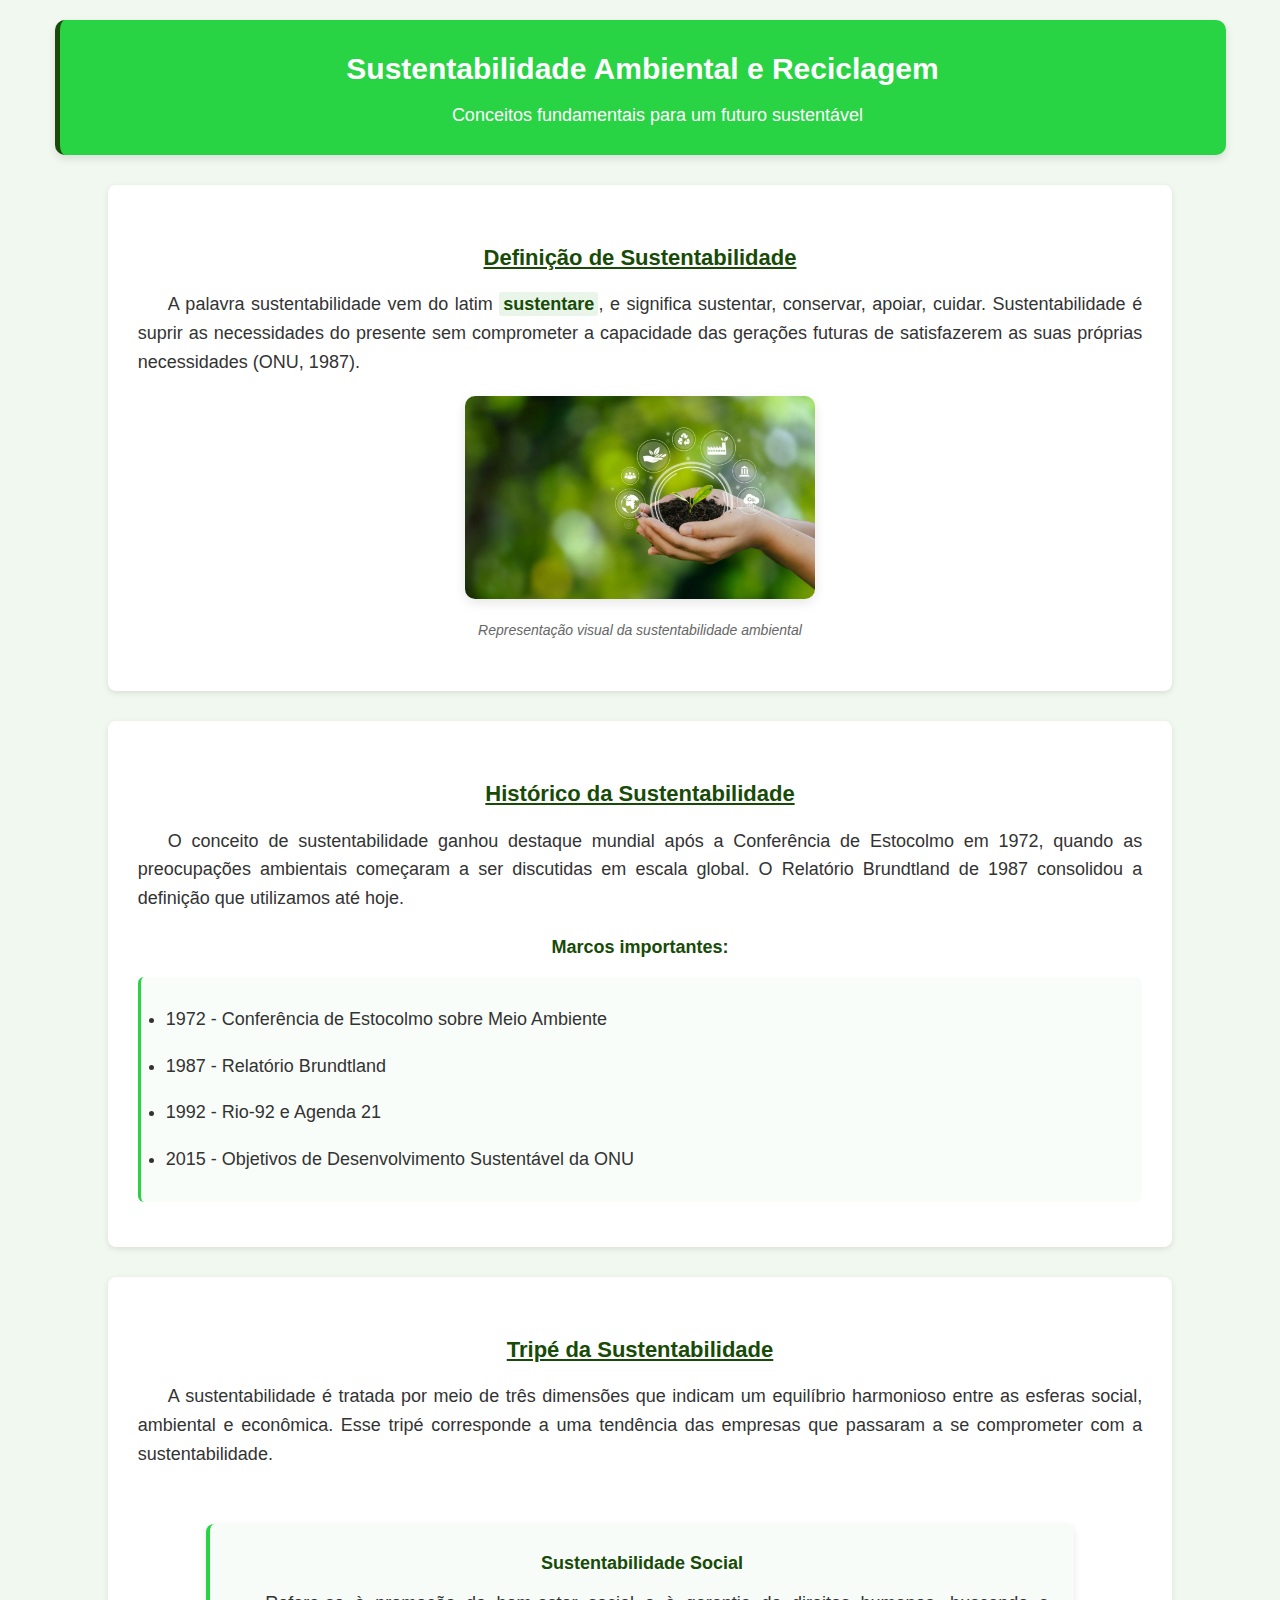
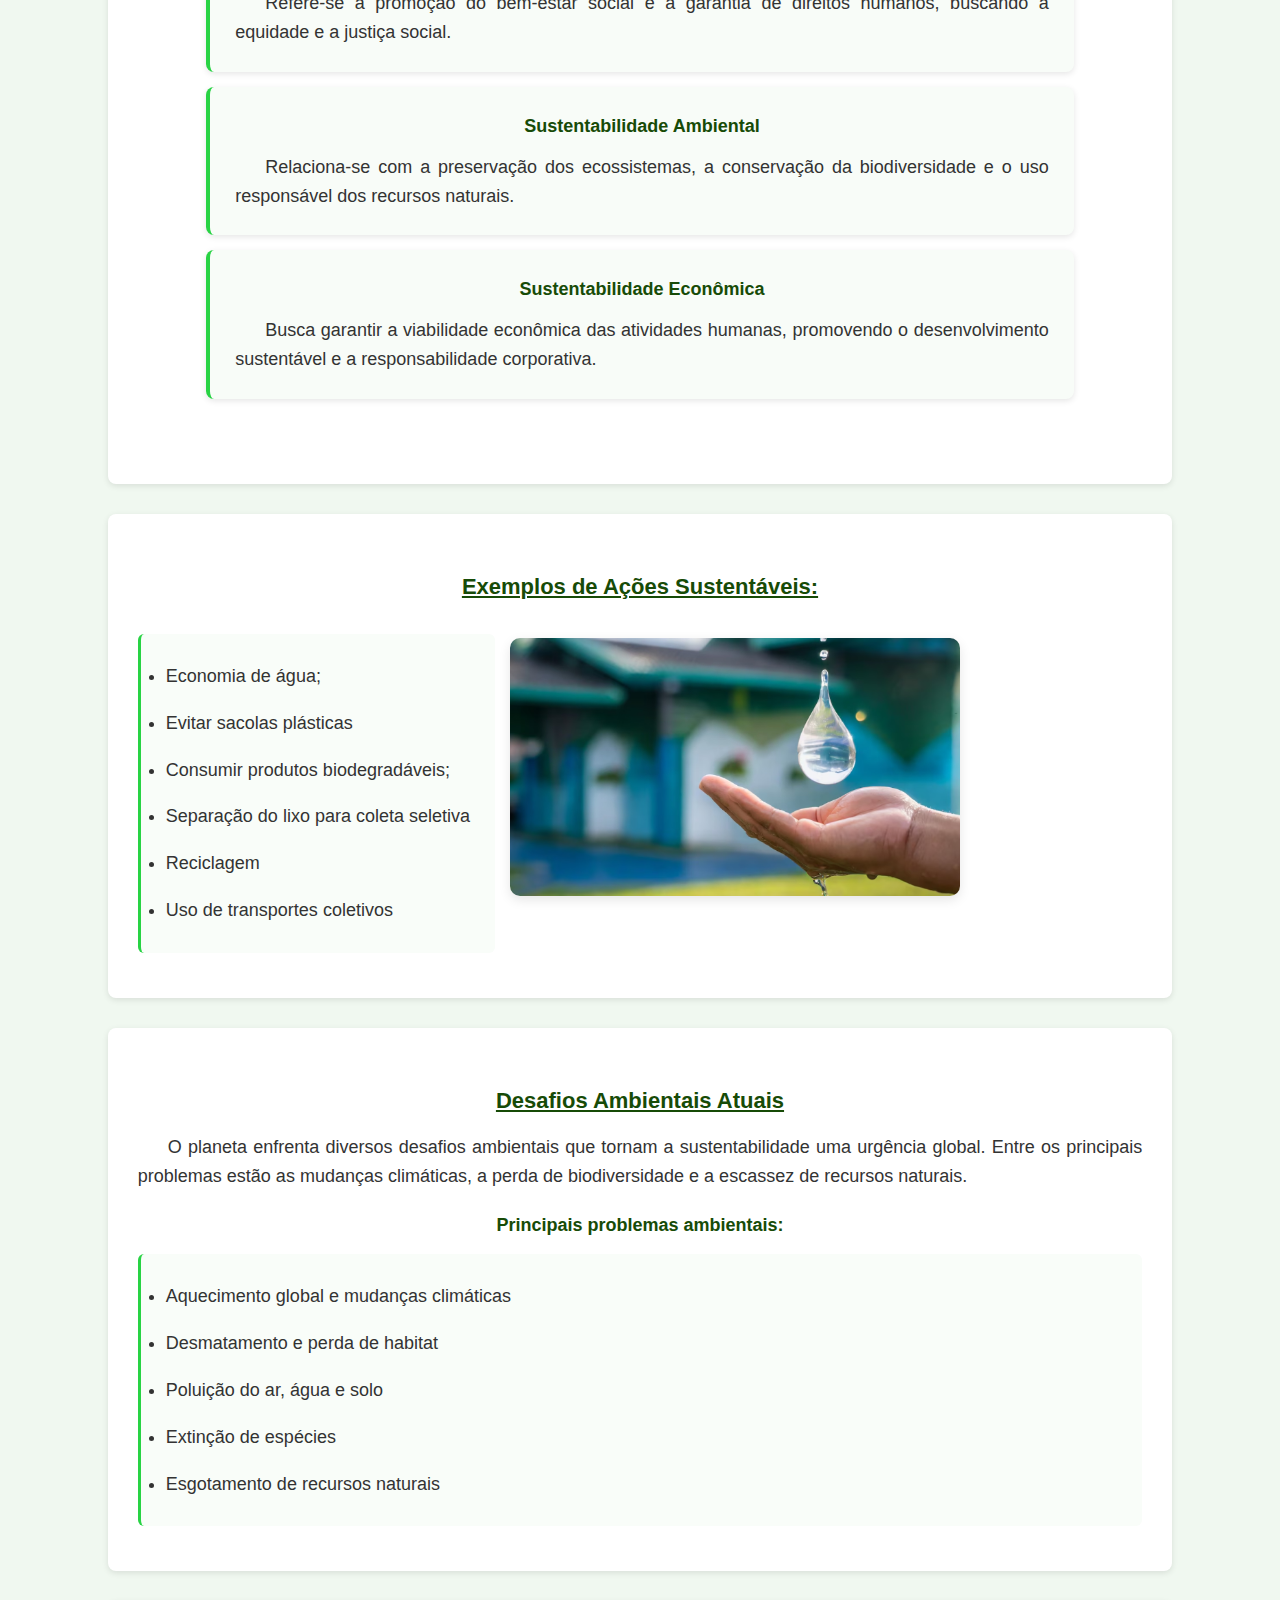
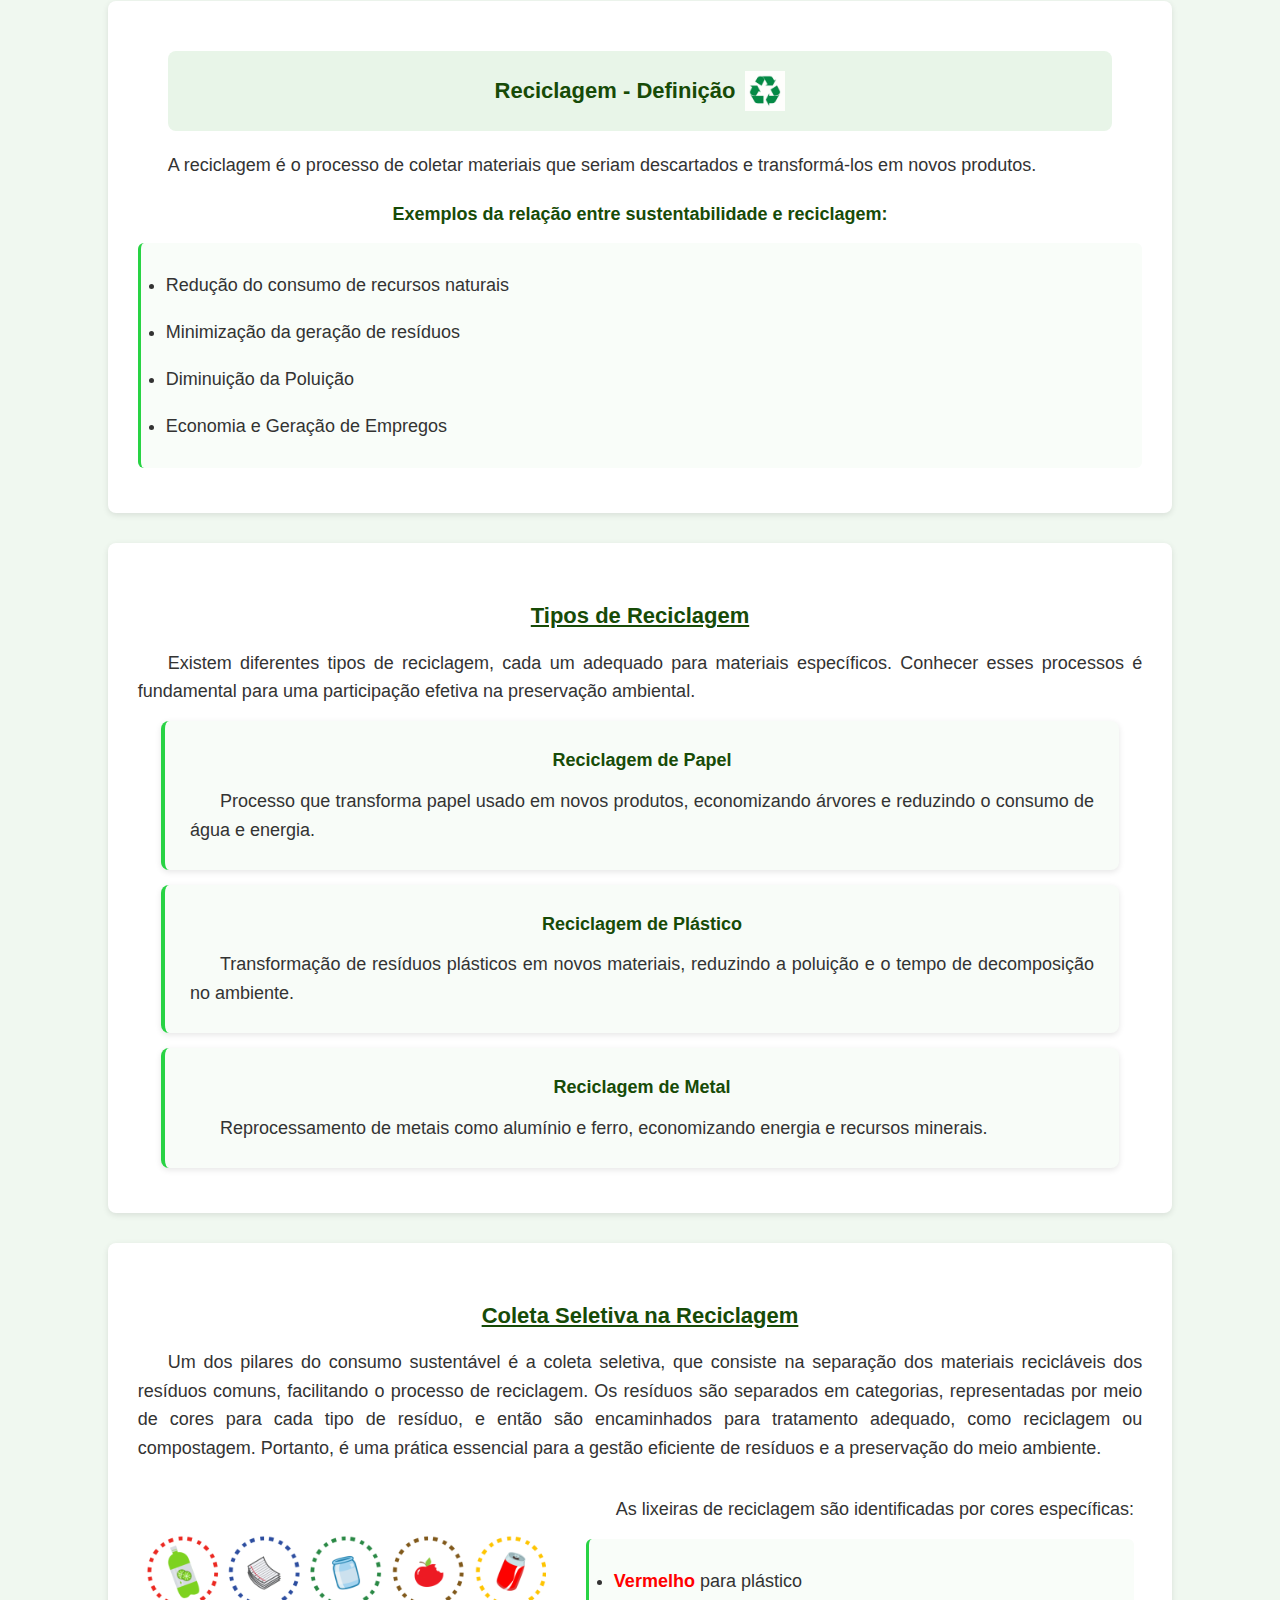
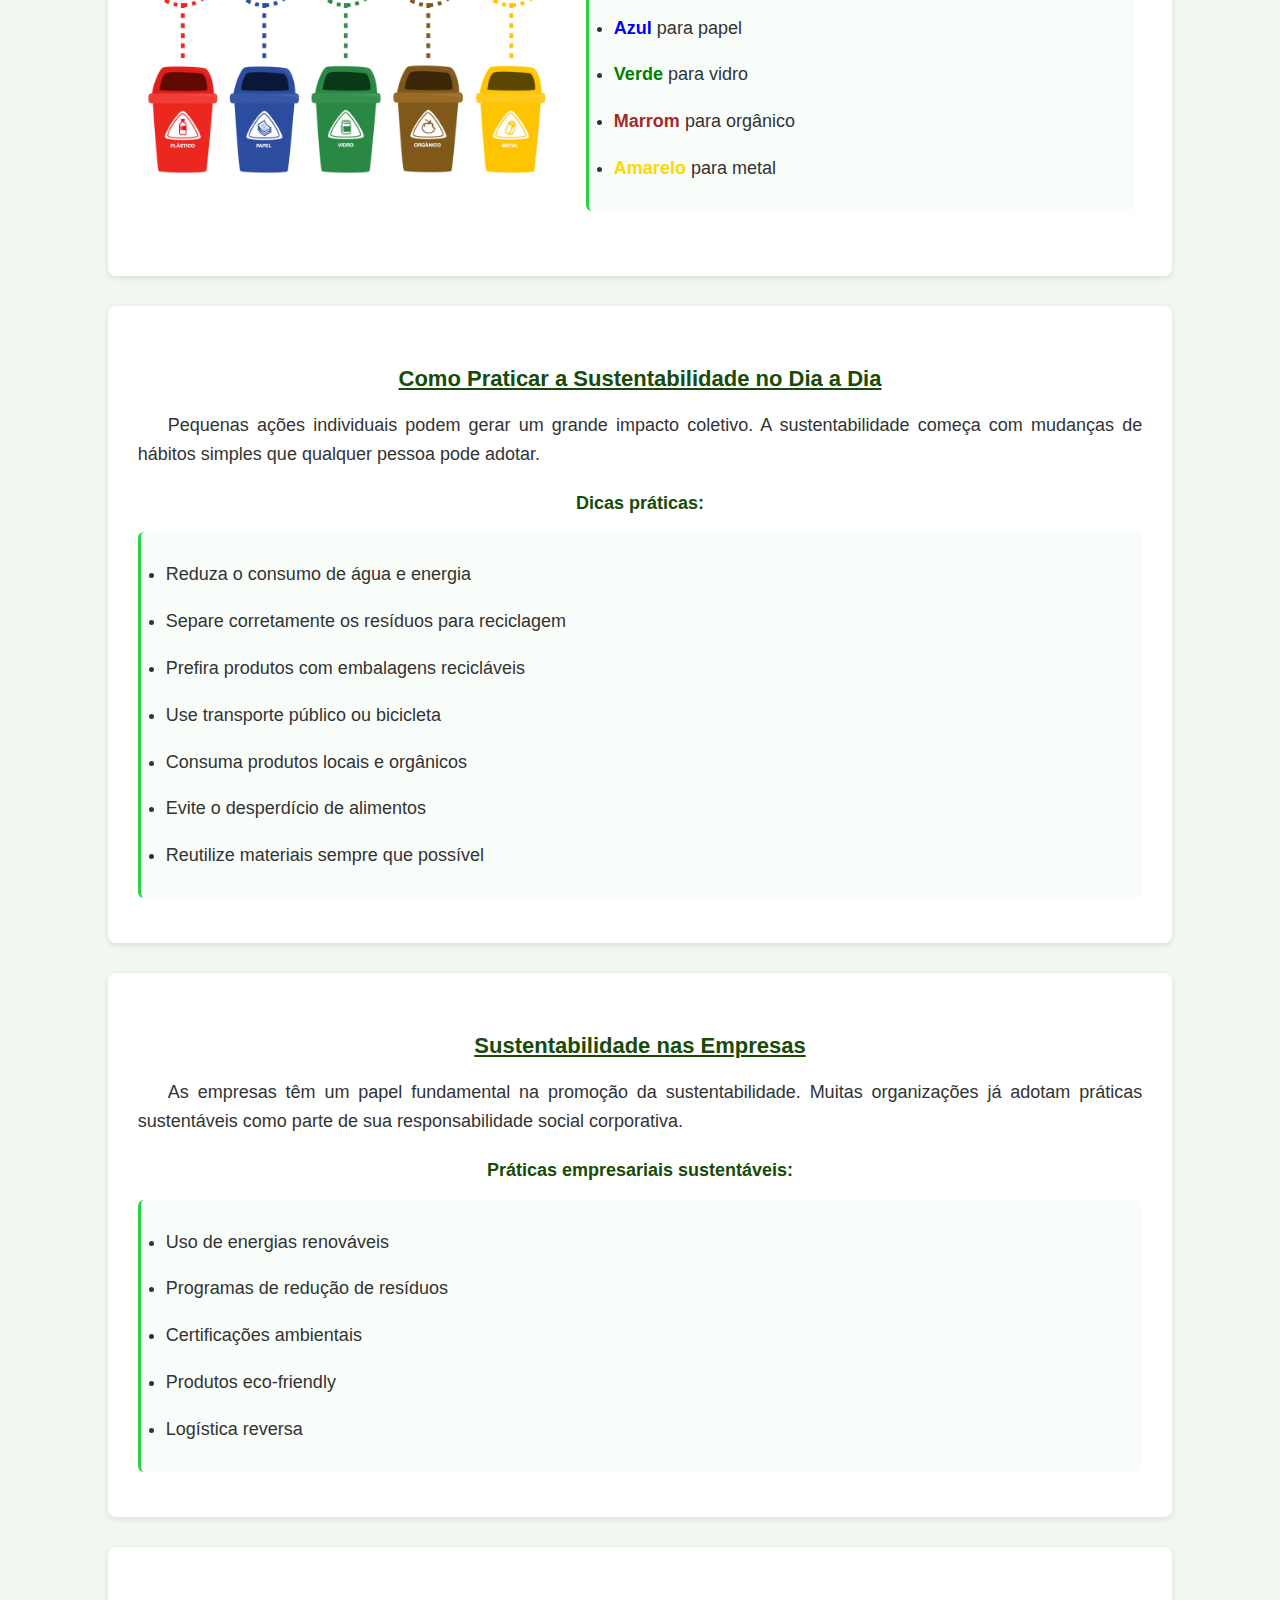
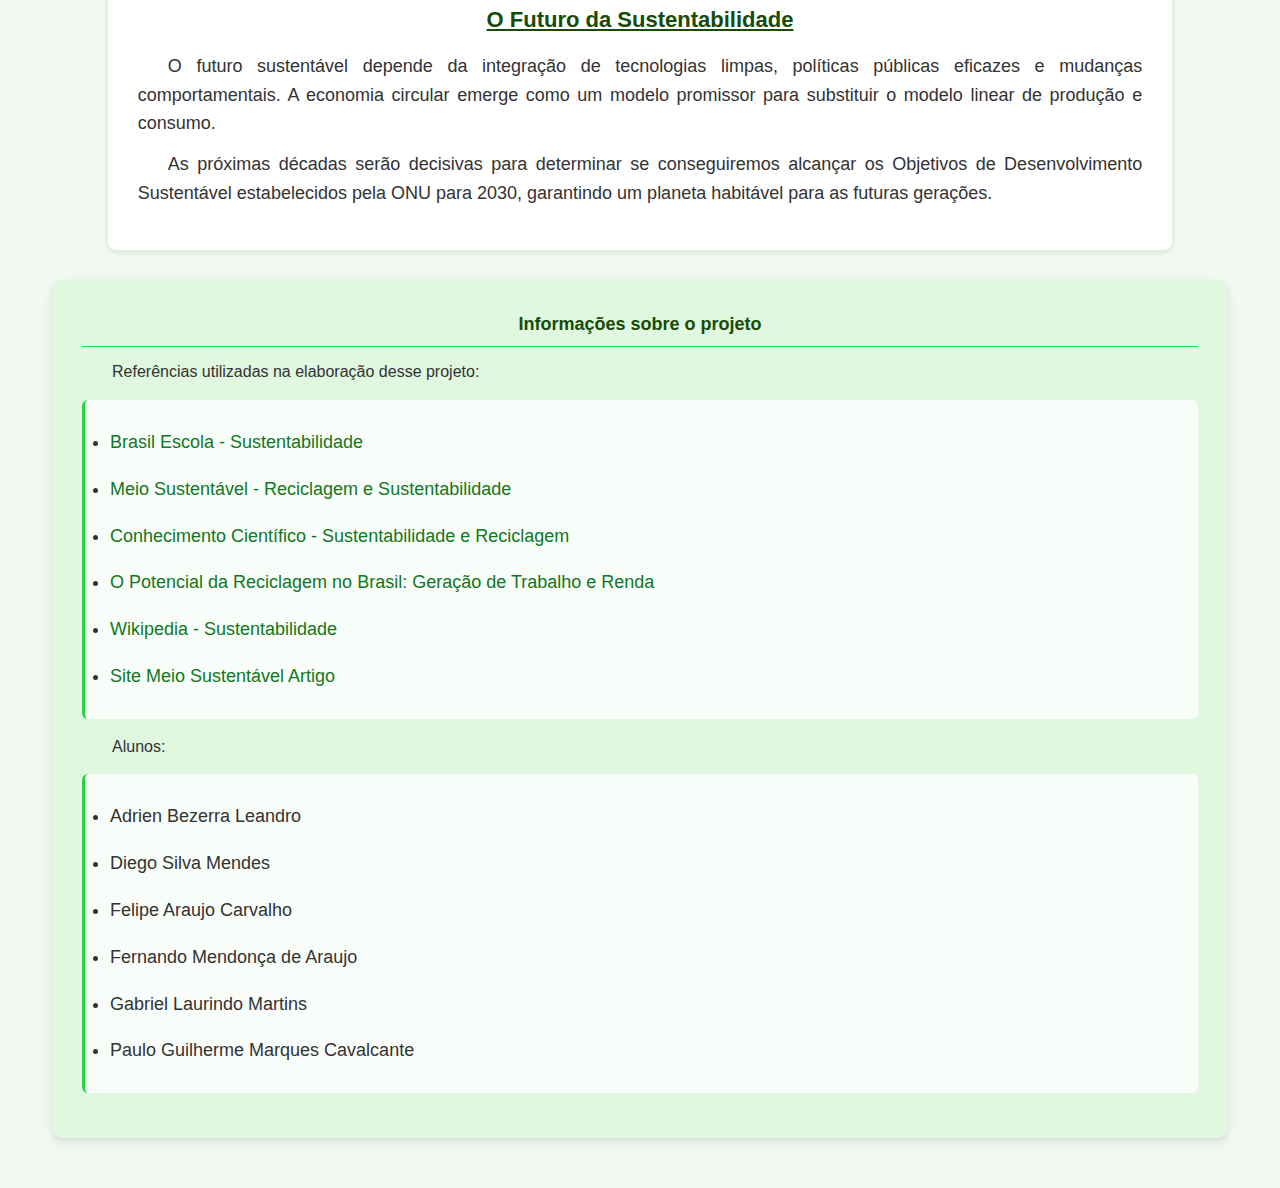
<file: index.html>
<!DOCTYPE html>
<html lang="pt-BR">
<head>
    <meta charset="UTF-8">
    <meta name="viewport" content="width=device-width, initial-scale=1.0">
    <title>Sustentabilidade e Meio Ambiente</title>
    <link rel="stylesheet" href="style.css">
</head>
<body>
<section id="titulo">
    <header>
        <h1>Sustentabilidade Ambiental e Reciclagem</h1>
        <p>Conceitos fundamentais para um futuro sustentável</p>
    </header>
</section>

<main id="conteudo">
    <section>
        <h2>Definição de Sustentabilidade</h2>
        <p>A palavra sustentabilidade vem do latim <em>sustentare</em>, e significa sustentar, conservar, apoiar, cuidar.
            Sustentabilidade é suprir as necessidades do presente sem comprometer a capacidade das gerações futuras de
            satisfazerem as suas próprias necessidades (ONU, 1987).</p>

        <figure>
            <img id="imagem1" src="img/imagem1.webp" alt="Ilustração representando os pilares da sustentabilidade com elementos naturais">
            <figcaption>Representação visual da sustentabilidade ambiental</figcaption>
        </figure>
    </section>

    <section>
        <h2>Histórico da Sustentabilidade</h2>
        <p>O conceito de sustentabilidade ganhou destaque mundial após a Conferência de Estocolmo em 1972, quando as preocupações ambientais começaram a ser discutidas em escala global. O Relatório Brundtland de 1987 consolidou a definição que utilizamos até hoje.</p>

        <h3>Marcos importantes:</h3>
        <ul>
            <li>1972 - Conferência de Estocolmo sobre Meio Ambiente</li>
            <li>1987 - Relatório Brundtland</li>
            <li>1992 - Rio-92 e Agenda 21</li>
            <li>2015 - Objetivos de Desenvolvimento Sustentável da ONU</li>
        </ul>
    </section>

    <section>
        <h2>Tripé da Sustentabilidade</h2>
        <p>A sustentabilidade é tratada por meio de três dimensões que indicam um equilíbrio harmonioso entre as esferas social, ambiental e econômica. Esse tripé corresponde a uma tendência das empresas que passaram a se comprometer com a sustentabilidade.</p>

        <div id="tripeConteudo">
            <div class="card-sustentabilidade">
                <h3>Sustentabilidade Social</h3>
                <p>Refere-se à promoção do bem-estar social e à garantia de direitos humanos, buscando a equidade e a justiça social.</p>
            </div>
            <div class="card-sustentabilidade">
                <h3>Sustentabilidade Ambiental</h3>
                <p>Relaciona-se com a preservação dos ecossistemas, a conservação da biodiversidade e o uso responsável dos recursos naturais.</p>
            </div>
            <div class="card-sustentabilidade">
                <h3>Sustentabilidade Econômica</h3>
                <p>Busca garantir a viabilidade econômica das atividades humanas, promovendo o desenvolvimento sustentável e a responsabilidade corporativa.</p>
            </div>
        </div>
    </section>

    <section> <!-- texte: adição imagem -->
        <div id="div2">
            <h2>Exemplos de Ações Sustentáveis:</h2>
            <ul style="display: inline-block; margin-right: 10px;">
                <li>Economia de água;</li>
                <li>Evitar sacolas plásticas</li>
                <li>Consumir produtos biodegradáveis;</li>
                <li>Separação do lixo para coleta seletiva </li>
                <li>Reciclagem</li>
                <li>Uso de transportes coletivos</li>
            </ul>
            <img id="imagem4" src="img/imagem4.jpg" alt="imagem de uma gota de água">
        </div>
    </section>

    <section>
        <h2>Desafios Ambientais Atuais</h2>
        <p>O planeta enfrenta diversos desafios ambientais que tornam a sustentabilidade uma urgência global. Entre os principais problemas estão as mudanças climáticas, a perda de biodiversidade e a escassez de recursos naturais.</p>

        <h3>Principais problemas ambientais:</h3>
        <ul>
            <li>Aquecimento global e mudanças climáticas</li>
            <li>Desmatamento e perda de habitat</li>
            <li>Poluição do ar, água e solo</li>
            <li>Extinção de espécies</li>
            <li>Esgotamento de recursos naturais</li>
        </ul>
    </section>

    <section>
        <div id="div1">
            <h2>Reciclagem - Definição</h2>
            <img id="imagem2" src="img/imagem2.jpg" alt="Símbolo da reciclagem">
        </div>

        <p>A reciclagem é o processo de coletar materiais que seriam descartados e transformá-los em novos produtos.</p>

        <h3>Exemplos da relação entre sustentabilidade e reciclagem:</h3>
        <ul>
            <li>Redução do consumo de recursos naturais</li>
            <li>Minimização da geração de resíduos</li>
            <li>Diminuição da Poluição</li>
            <li>Economia e Geração de Empregos</li>
        </ul>
    </section>

    <section>
        <h2>Tipos de Reciclagem</h2>
        <p>Existem diferentes tipos de reciclagem, cada um adequado para materiais específicos. Conhecer esses processos é fundamental para uma participação efetiva na preservação ambiental.</p>

        <div id="tiposReciclagem">
            <div class="card-sustentabilidade">
                <h3>Reciclagem de Papel</h3>
                <p>Processo que transforma papel usado em novos produtos, economizando árvores e reduzindo o consumo de água e energia.</p>
            </div>
            <div class="card-sustentabilidade">
                <h3>Reciclagem de Plástico</h3>
                <p>Transformação de resíduos plásticos em novos materiais, reduzindo a poluição e o tempo de decomposição no ambiente.</p>
            </div>
            <div class="card-sustentabilidade">
                <h3>Reciclagem de Metal</h3>
                <p>Reprocessamento de metais como alumínio e ferro, economizando energia e recursos minerais.</p>
            </div>
        </div>
    </section>

    <section>
        <h2>Coleta Seletiva na Reciclagem</h2>
        <p>Um dos pilares do consumo sustentável é a coleta seletiva, que consiste na separação dos materiais recicláveis dos resíduos comuns, facilitando o processo de reciclagem. Os resíduos são separados em categorias, representadas por meio de cores para cada tipo de resíduo, e então são encaminhados para tratamento adequado, como reciclagem ou compostagem. Portanto, é uma prática essencial para a gestão eficiente de resíduos e a preservação do meio ambiente.</p>

        <div style="display: flex; align-items: center; justify-content: center; margin: 20px 0;">
            <img id="imagem3" src="img/imagem3.png" alt="Lixeiras coloridas para coleta seletiva" style="margin-right: 40px; max-width: 400px;">
            <div>
                <p>As lixeiras de reciclagem são identificadas por cores específicas:</p>
                <ul>
                    <li><span style="color: red; font-weight: bold;">Vermelho</span> para plástico</li>
                    <li><span style="color: blue; font-weight: bold;">Azul</span> para papel</li>
                    <li><span style="color: green; font-weight: bold;">Verde</span> para vidro</li>
                    <li><span style="color: brown; font-weight: bold;">Marrom</span> para orgânico</li>
                    <li><span style="color: #FFD700; font-weight: bold;">Amarelo</span> para metal</li>
                </ul>
            </div>
        </div>
    </section>

    <section>
        <h2>Como Praticar a Sustentabilidade no Dia a Dia</h2>
        <p>Pequenas ações individuais podem gerar um grande impacto coletivo. A sustentabilidade começa com mudanças de hábitos simples que qualquer pessoa pode adotar.</p>

        <h3>Dicas práticas:</h3>
        <ul>
            <li>Reduza o consumo de água e energia</li>
            <li>Separe corretamente os resíduos para reciclagem</li>
            <li>Prefira produtos com embalagens recicláveis</li>
            <li>Use transporte público ou bicicleta</li>
            <li>Consuma produtos locais e orgânicos</li>
            <li>Evite o desperdício de alimentos</li>
            <li>Reutilize materiais sempre que possível</li>
        </ul>
    </section>

    <section>
        <h2>Sustentabilidade nas Empresas</h2>
        <p>As empresas têm um papel fundamental na promoção da sustentabilidade. Muitas organizações já adotam práticas sustentáveis como parte de sua responsabilidade social corporativa.</p>

        <h3>Práticas empresariais sustentáveis:</h3>
        <ul>
            <li>Uso de energias renováveis</li>
            <li>Programas de redução de resíduos</li>
            <li>Certificações ambientais</li>
            <li>Produtos eco-friendly</li>
            <li>Logística reversa</li>
        </ul>
    </section>

    <section>
        <h2>O Futuro da Sustentabilidade</h2>
        <p>O futuro sustentável depende da integração de tecnologias limpas, políticas públicas eficazes e mudanças comportamentais. A economia circular emerge como um modelo promissor para substituir o modelo linear de produção e consumo.</p>

        <p>As próximas décadas serão decisivas para determinar se conseguiremos alcançar os Objetivos de Desenvolvimento Sustentável estabelecidos pela ONU para 2030, garantindo um planeta habitável para as futuras gerações.</p>
    </section>
</main>

<section id="informacoes">
    <aside>
        <h3>Informações sobre o projeto</h3>
        <p>Referências utilizadas na elaboração desse projeto:</p>
        <ul id="referencias">
            <li><a href="https://brasilescola.uol.com.br/educacao/sustentabilidade.htm">Brasil Escola - Sustentabilidade</a></li>
            <li><a href="https://meiosustentavel.com.br/reciclagem-e-sustentabilidade/">Meio Sustentável - Reciclagem e Sustentabilidade</a></li>
            <li><a href="https://www.conhecimentocientifico.com.br/sustentabilidade-e-reciclagem/">Conhecimento Científico - Sustentabilidade e Reciclagem</a></li>
            <li><a href="https://agenciagov.ebc.com.br/noticias/202407/o-potencial-da-reciclagem-no-brasil-de-geracao-de-trabalho-e-renda#:~:text=No%20Brasil,%20apenas%204%25%20dos,cadeia%20da%20reciclagem%20no%20pa%C3%ADs.">O Potencial da Reciclagem no Brasil: Geração de Trabalho e Renda</a></li>
            <li><a href="https://pt.wikipedia.org/wiki/Sustentabilidade">Wikipedia - Sustentabilidade</a></li>
            <li><a href="https://meiosustentavel.com.br/sustentabilidade/">Site Meio Sustentável Artigo</a></li>
        </ul>

        <p>Alunos:</p>
        <ul id="alunos">
            <li>Adrien Bezerra Leandro</li>
            <li>Diego Silva Mendes</li>
            <li>Felipe Araujo Carvalho</li>
            <li>Fernando Mendonça de Araujo</li>
            <li>Gabriel Laurindo Martins</li>
            <li>Paulo Guilherme Marques Cavalcante</li>
        </ul>
    </aside>
</section>
</body>
</html>
</file>
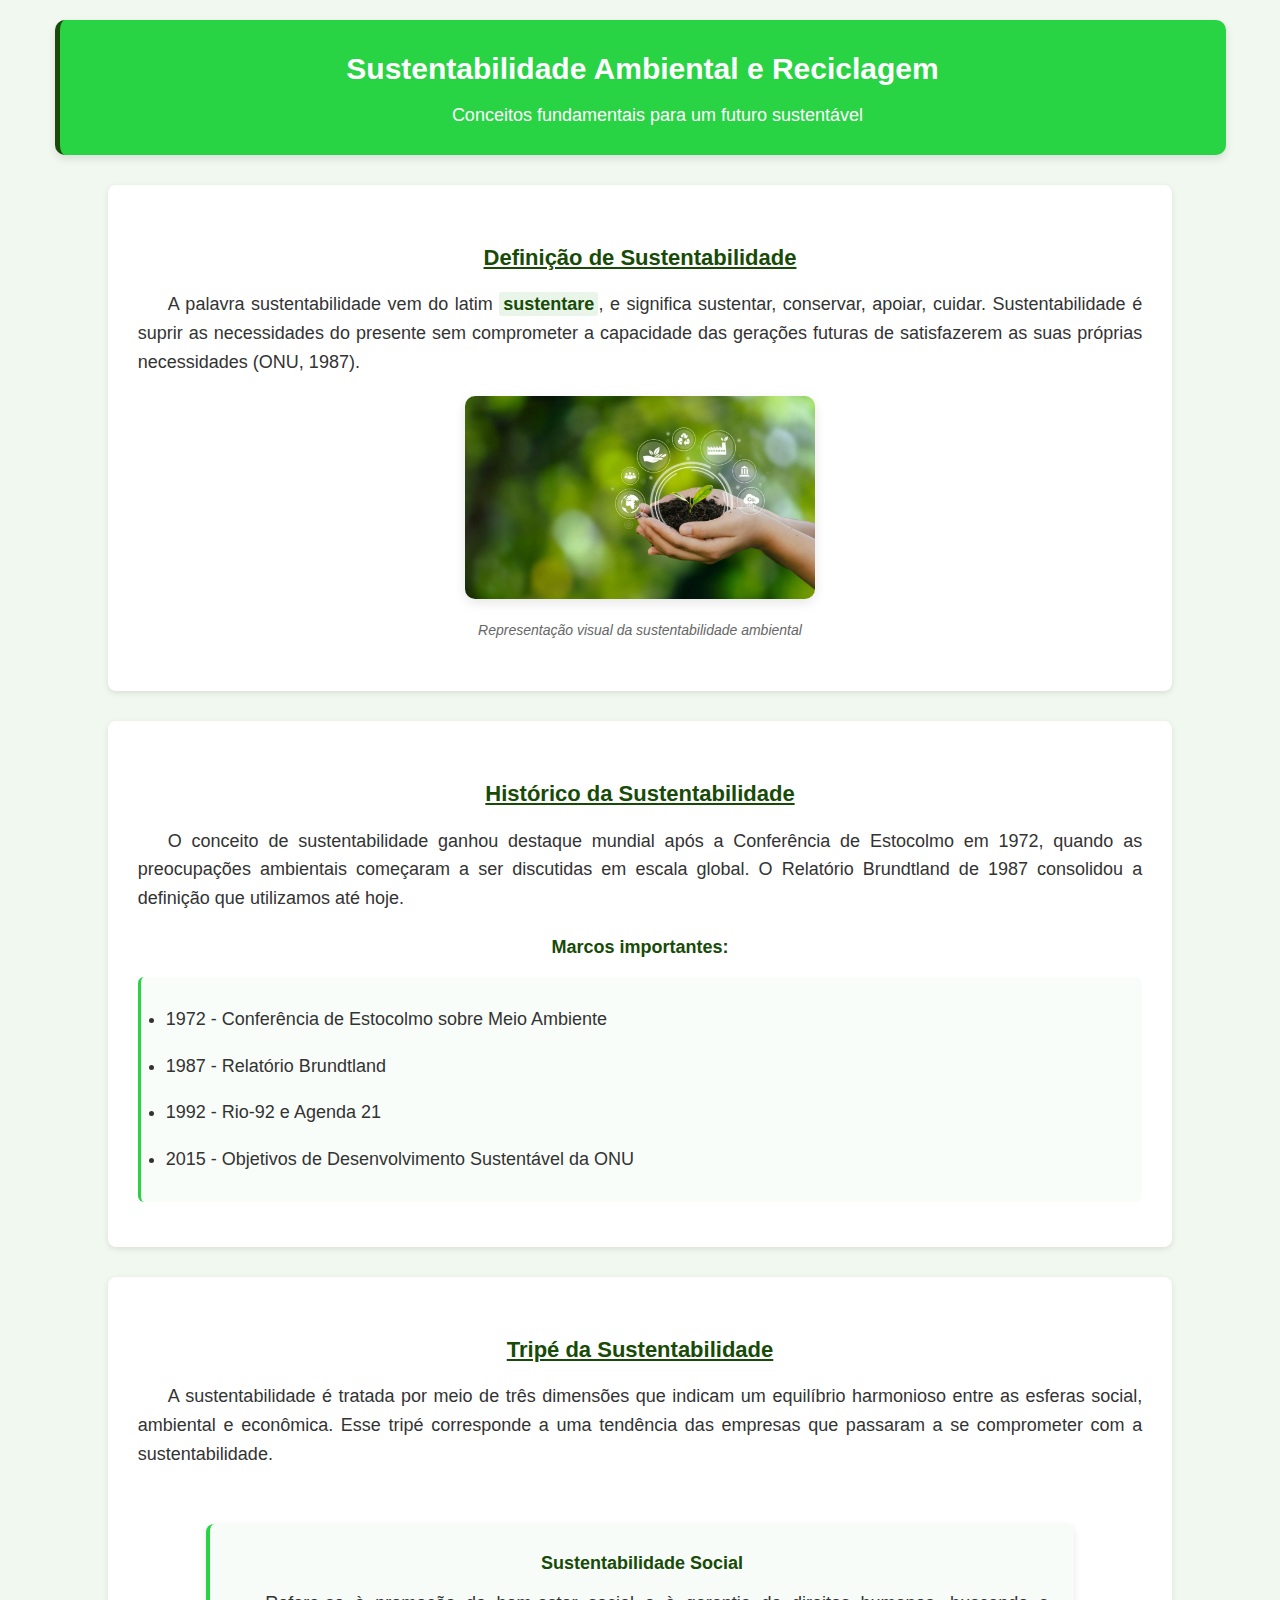
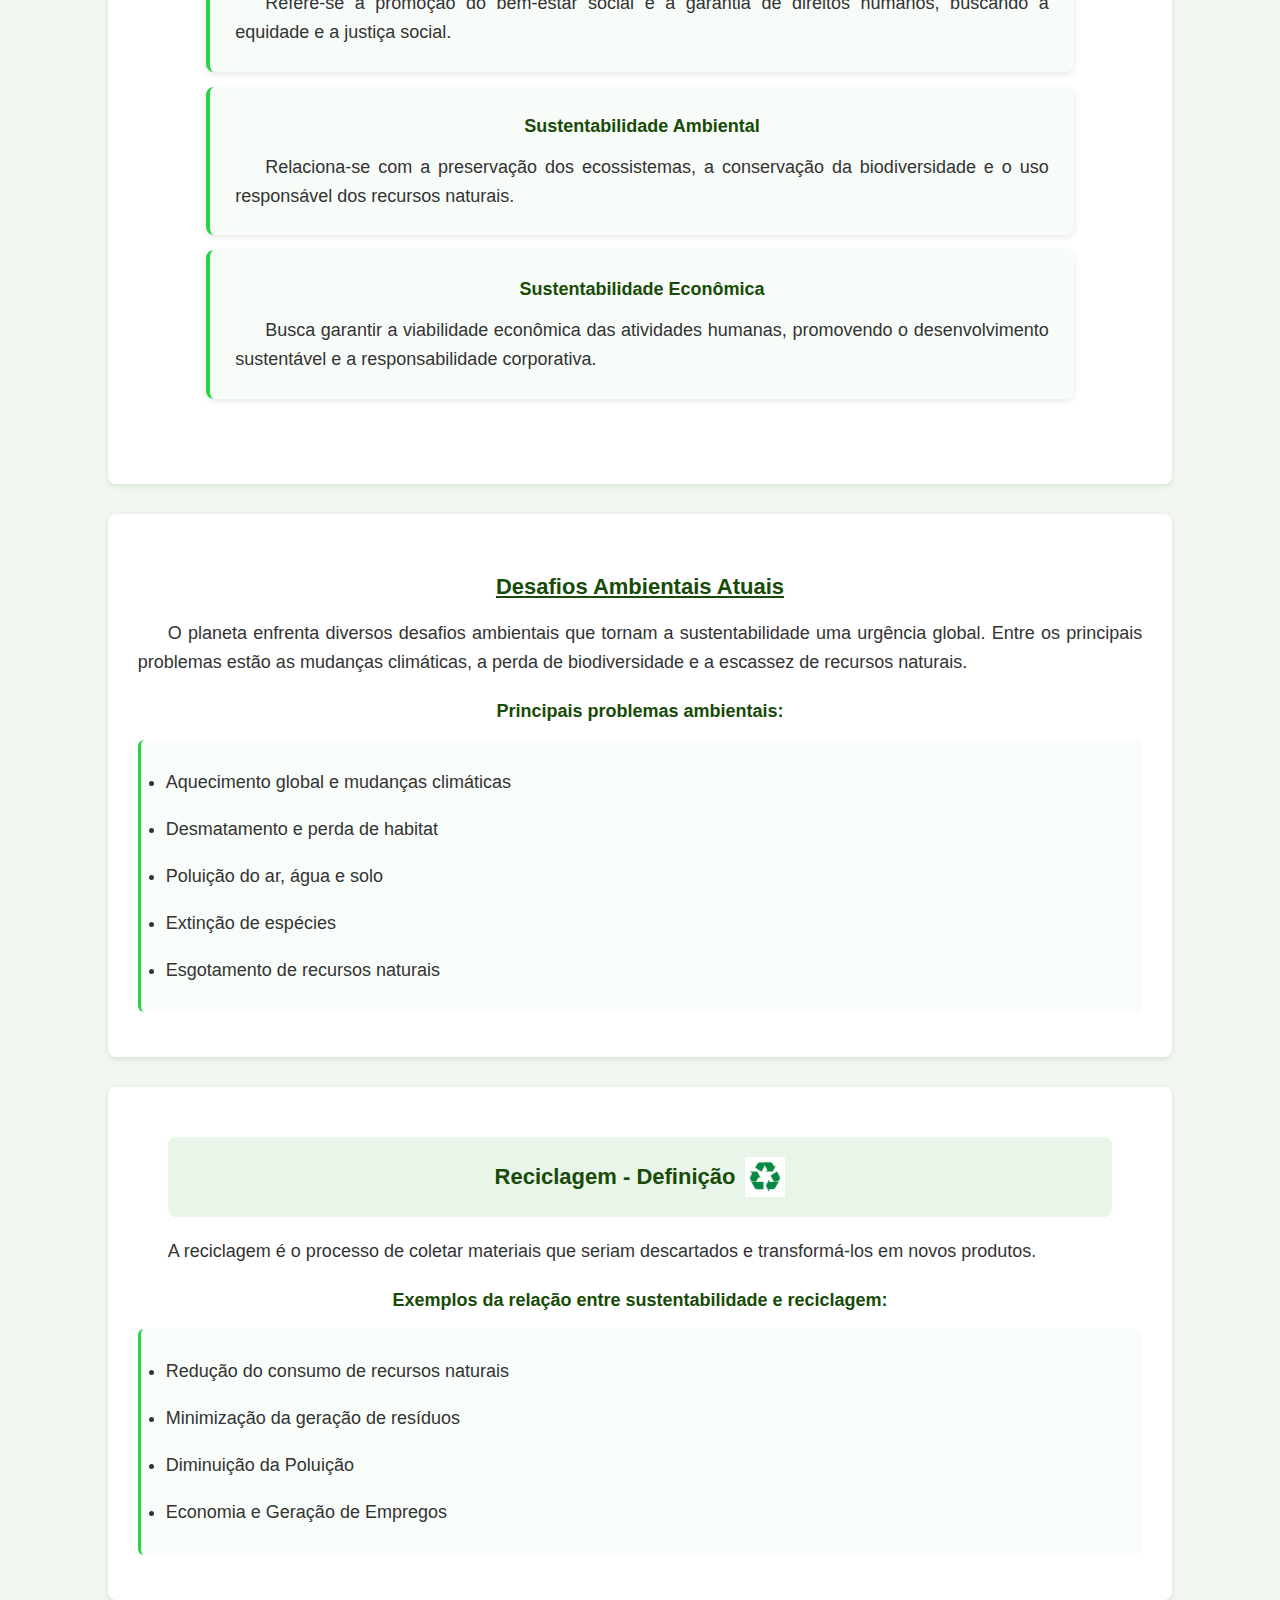
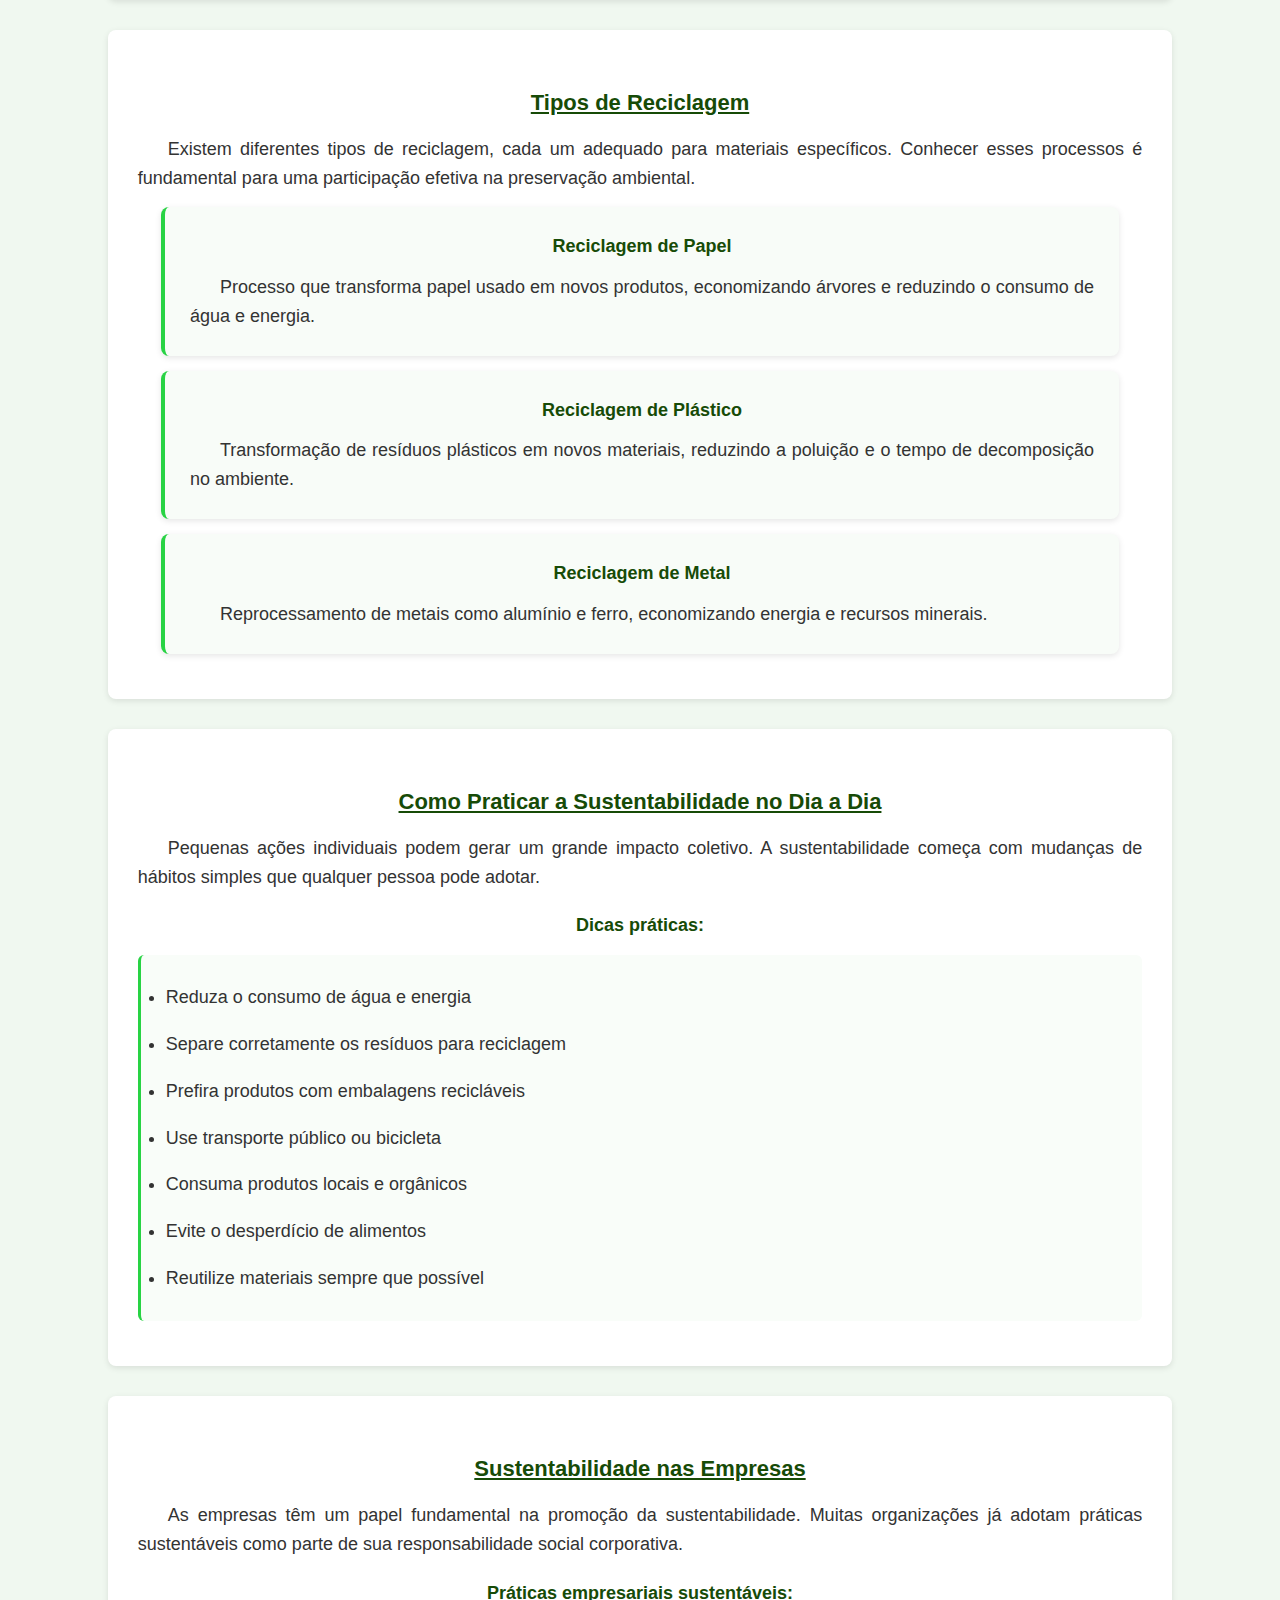
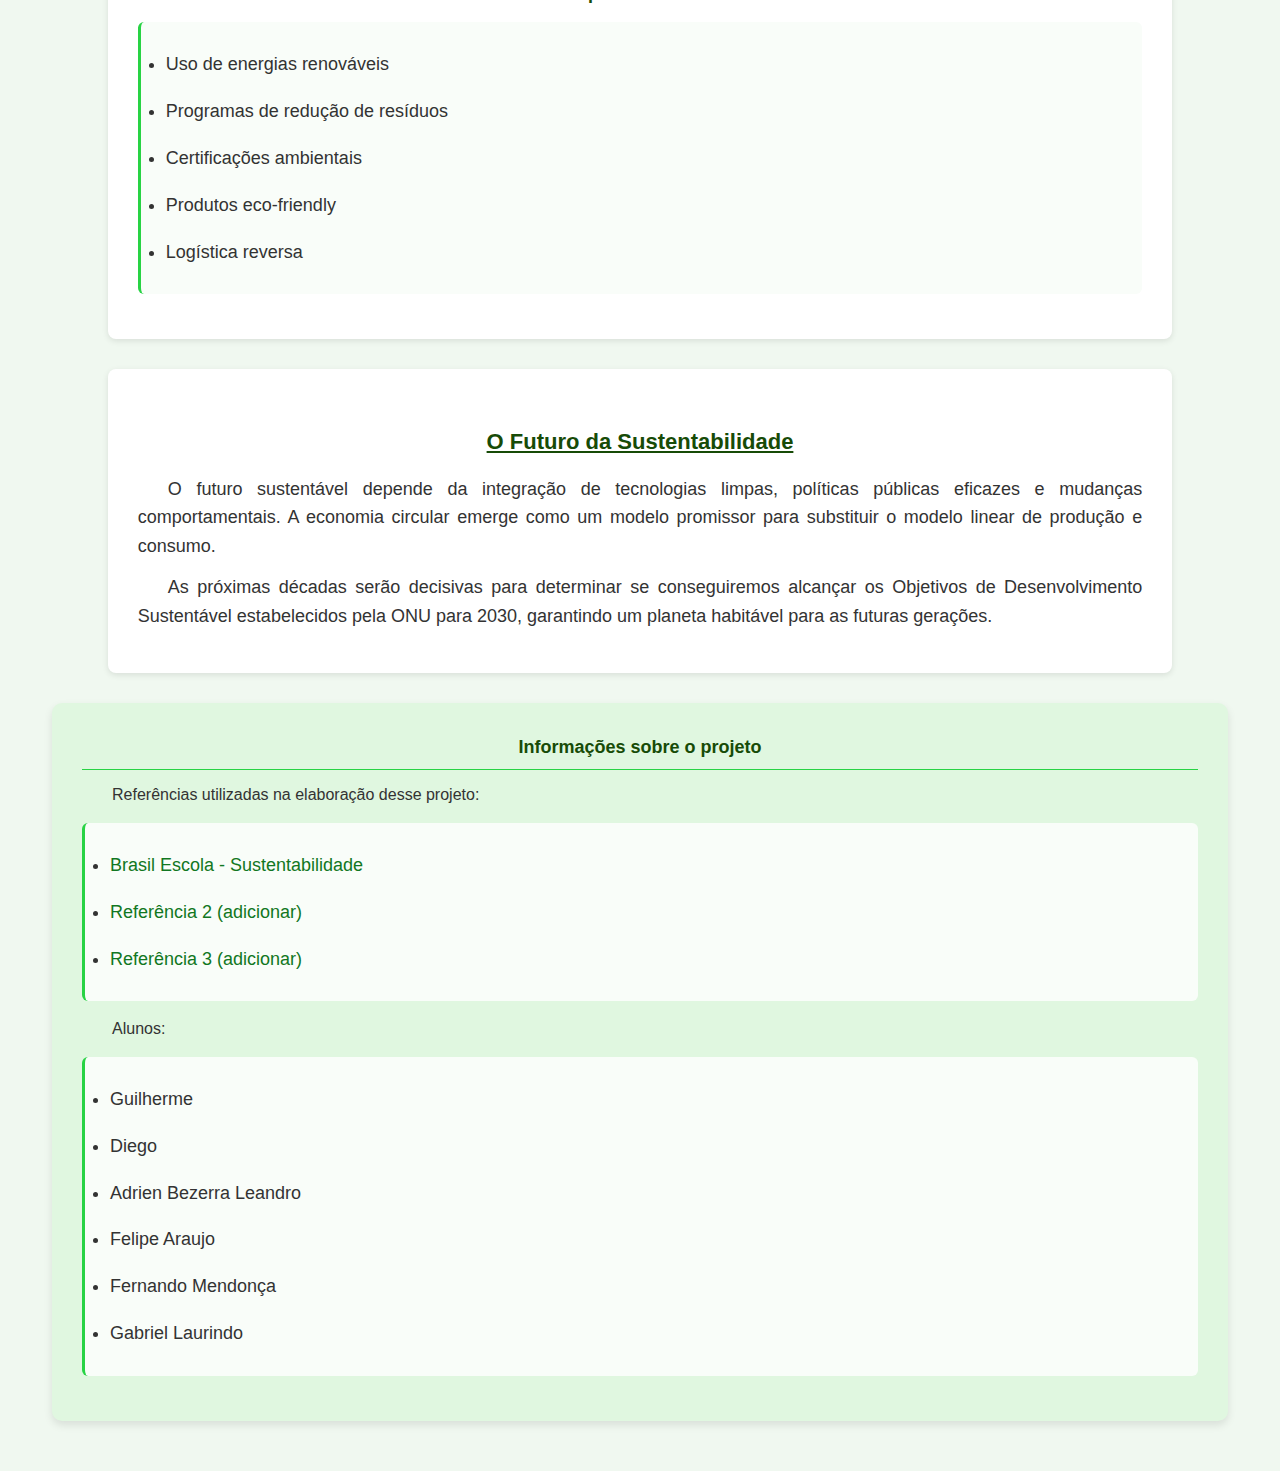
<file: ambiente.html>
<!DOCTYPE html>
<html lang="pt-BR">
<head>
    <meta charset="UTF-8">
    <meta name="viewport" content="width=device-width, initial-scale=1.0">
    <title>Sustentabilidade e meio ambiente</title>
    <link rel="stylesheet" href="styles.css">
</head>
<body>
<section id="titulo">
    <header>
        <h1>Sustentabilidade Ambiental e Reciclagem</h1>
        <p>Conceitos fundamentais para um futuro sustentável</p>
    </header>
</section>

<main id="conteudo">
    <section>
        <h2>Definição de Sustentabilidade</h2>
        <p>A palavra sustentabilidade vem do latim <em>sustentare</em>, e significa sustentar, conservar, apoiar, cuidar.
            Sustentabilidade é suprir as necessidades do presente sem comprometer a capacidade das gerações futuras de
            satisfazerem as suas próprias necessidades (ONU, 1987).</p>

        <figure>
            <img id="imagem1" src="imagem1.webp" alt="Ilustração representando os pilares da sustentabilidade com elementos naturais">
            <figcaption>Representação visual da sustentabilidade ambiental</figcaption>
        </figure>
    </section>

    <section>
        <h2>Histórico da Sustentabilidade</h2>
        <p>O conceito de sustentabilidade ganhou destaque mundial após a Conferência de Estocolmo em 1972, quando as preocupações ambientais começaram a ser discutidas em escala global. O Relatório Brundtland de 1987 consolidou a definição que utilizamos até hoje.</p>

        <h3>Marcos importantes:</h3>
        <ul>
            <li>1972 - Conferência de Estocolmo sobre Meio Ambiente</li>
            <li>1987 - Relatório Brundtland</li>
            <li>1992 - Rio-92 e Agenda 21</li>
            <li>2015 - Objetivos de Desenvolvimento Sustentável da ONU</li>
        </ul>
    </section>

    <section>
        <h2>Tripé da Sustentabilidade</h2>
        <p>A sustentabilidade é tratada por meio de três dimensões que indicam um equilíbrio harmonioso entre as esferas social, ambiental e econômica. Esse tripé corresponde a uma tendência das empresas que passaram a se comprometer com a sustentabilidade.</p>

        <div id="tripeConteudo">
            <div class="card-sustentabilidade">
                <h3>Sustentabilidade Social</h3>
                <p>Refere-se à promoção do bem-estar social e à garantia de direitos humanos, buscando a equidade e a justiça social.</p>
            </div>
            <div class="card-sustentabilidade">
                <h3>Sustentabilidade Ambiental</h3>
                <p>Relaciona-se com a preservação dos ecossistemas, a conservação da biodiversidade e o uso responsável dos recursos naturais.</p>
            </div>
            <div class="card-sustentabilidade">
                <h3>Sustentabilidade Econômica</h3>
                <p>Busca garantir a viabilidade econômica das atividades humanas, promovendo o desenvolvimento sustentável e a responsabilidade corporativa.</p>
            </div>
        </div>
    </section>

    <section>
        <h2>Desafios Ambientais Atuais</h2>
        <p>O planeta enfrenta diversos desafios ambientais que tornam a sustentabilidade uma urgência global. Entre os principais problemas estão as mudanças climáticas, a perda de biodiversidade e a escassez de recursos naturais.</p>

        <h3>Principais problemas ambientais:</h3>
        <ul>
            <li>Aquecimento global e mudanças climáticas</li>
            <li>Desmatamento e perda de habitat</li>
            <li>Poluição do ar, água e solo</li>
            <li>Extinção de espécies</li>
            <li>Esgotamento de recursos naturais</li>
        </ul>
    </section>

    <section>
        <div id="div1">
            <h2>Reciclagem - Definição</h2>
            <img id="imagem2" src="imagem2.jpg" alt="Símbolo da reciclagem">
        </div>

        <p>A reciclagem é o processo de coletar materiais que seriam descartados e transformá-los em novos produtos.</p>

        <h3>Exemplos da relação entre sustentabilidade e reciclagem:</h3>
        <ul>
            <li>Redução do consumo de recursos naturais</li>
            <li>Minimização da geração de resíduos</li>
            <li>Diminuição da Poluição</li>
            <li>Economia e Geração de Empregos</li>
        </ul>
    </section>

    <section>
        <h2>Tipos de Reciclagem</h2>
        <p>Existem diferentes tipos de reciclagem, cada um adequado para materiais específicos. Conhecer esses processos é fundamental para uma participação efetiva na preservação ambiental.</p>

        <div id="tiposReciclagem">
            <div class="card-sustentabilidade">
                <h3>Reciclagem de Papel</h3>
                <p>Processo que transforma papel usado em novos produtos, economizando árvores e reduzindo o consumo de água e energia.</p>
            </div>
            <div class="card-sustentabilidade">
                <h3>Reciclagem de Plástico</h3>
                <p>Transformação de resíduos plásticos em novos materiais, reduzindo a poluição e o tempo de decomposição no ambiente.</p>
            </div>
            <div class="card-sustentabilidade">
                <h3>Reciclagem de Metal</h3>
                <p>Reprocessamento de metais como alumínio e ferro, economizando energia e recursos minerais.</p>
            </div>
        </div>
    </section>

    <section>
        <h2>Como Praticar a Sustentabilidade no Dia a Dia</h2>
        <p>Pequenas ações individuais podem gerar um grande impacto coletivo. A sustentabilidade começa com mudanças de hábitos simples que qualquer pessoa pode adotar.</p>

        <h3>Dicas práticas:</h3>
        <ul>
            <li>Reduza o consumo de água e energia</li>
            <li>Separe corretamente os resíduos para reciclagem</li>
            <li>Prefira produtos com embalagens recicláveis</li>
            <li>Use transporte público ou bicicleta</li>
            <li>Consuma produtos locais e orgânicos</li>
            <li>Evite o desperdício de alimentos</li>
            <li>Reutilize materiais sempre que possível</li>
        </ul>
    </section>

    <section>
        <h2>Sustentabilidade nas Empresas</h2>
        <p>As empresas têm um papel fundamental na promoção da sustentabilidade. Muitas organizações já adotam práticas sustentáveis como parte de sua responsabilidade social corporativa.</p>

        <h3>Práticas empresariais sustentáveis:</h3>
        <ul>
            <li>Uso de energias renováveis</li>
            <li>Programas de redução de resíduos</li>
            <li>Certificações ambientais</li>
            <li>Produtos eco-friendly</li>
            <li>Logística reversa</li>
        </ul>
    </section>

    <section>
        <h2>O Futuro da Sustentabilidade</h2>
        <p>O futuro sustentável depende da integração de tecnologias limpas, políticas públicas eficazes e mudanças comportamentais. A economia circular emerge como um modelo promissor para substituir o modelo linear de produção e consumo.</p>

        <p>As próximas décadas serão decisivas para determinar se conseguiremos alcançar os Objetivos de Desenvolvimento Sustentável estabelecidos pela ONU para 2030, garantindo um planeta habitável para as futuras gerações.</p>
    </section>
</main>

<section id="informacoes">
    <aside>
        <h3>Informações sobre o projeto</h3>
        <p>Referências utilizadas na elaboração desse projeto:</p>
        <ul id="referencias">
            <li><a href="https://brasilescola.uol.com.br/educacao/sustentabilidade.htm">Brasil Escola - Sustentabilidade</a></li>
            <li><a href="/">Referência 2 (adicionar)</a></li>
            <li><a href="/">Referência 3 (adicionar)</a></li>
        </ul>

        <p>Alunos:</p>
        <ul id="alunos">
            <li>Guilherme</li>
            <li>Diego</li>
            <li>Adrien Bezerra Leandro</li>
            <li>Felipe Araujo</li>
            <li>Fernando Mendonça</li>
            <li>Gabriel Laurindo</li>
        </ul>
    </aside>
</section>
</body>
</html>
</file>
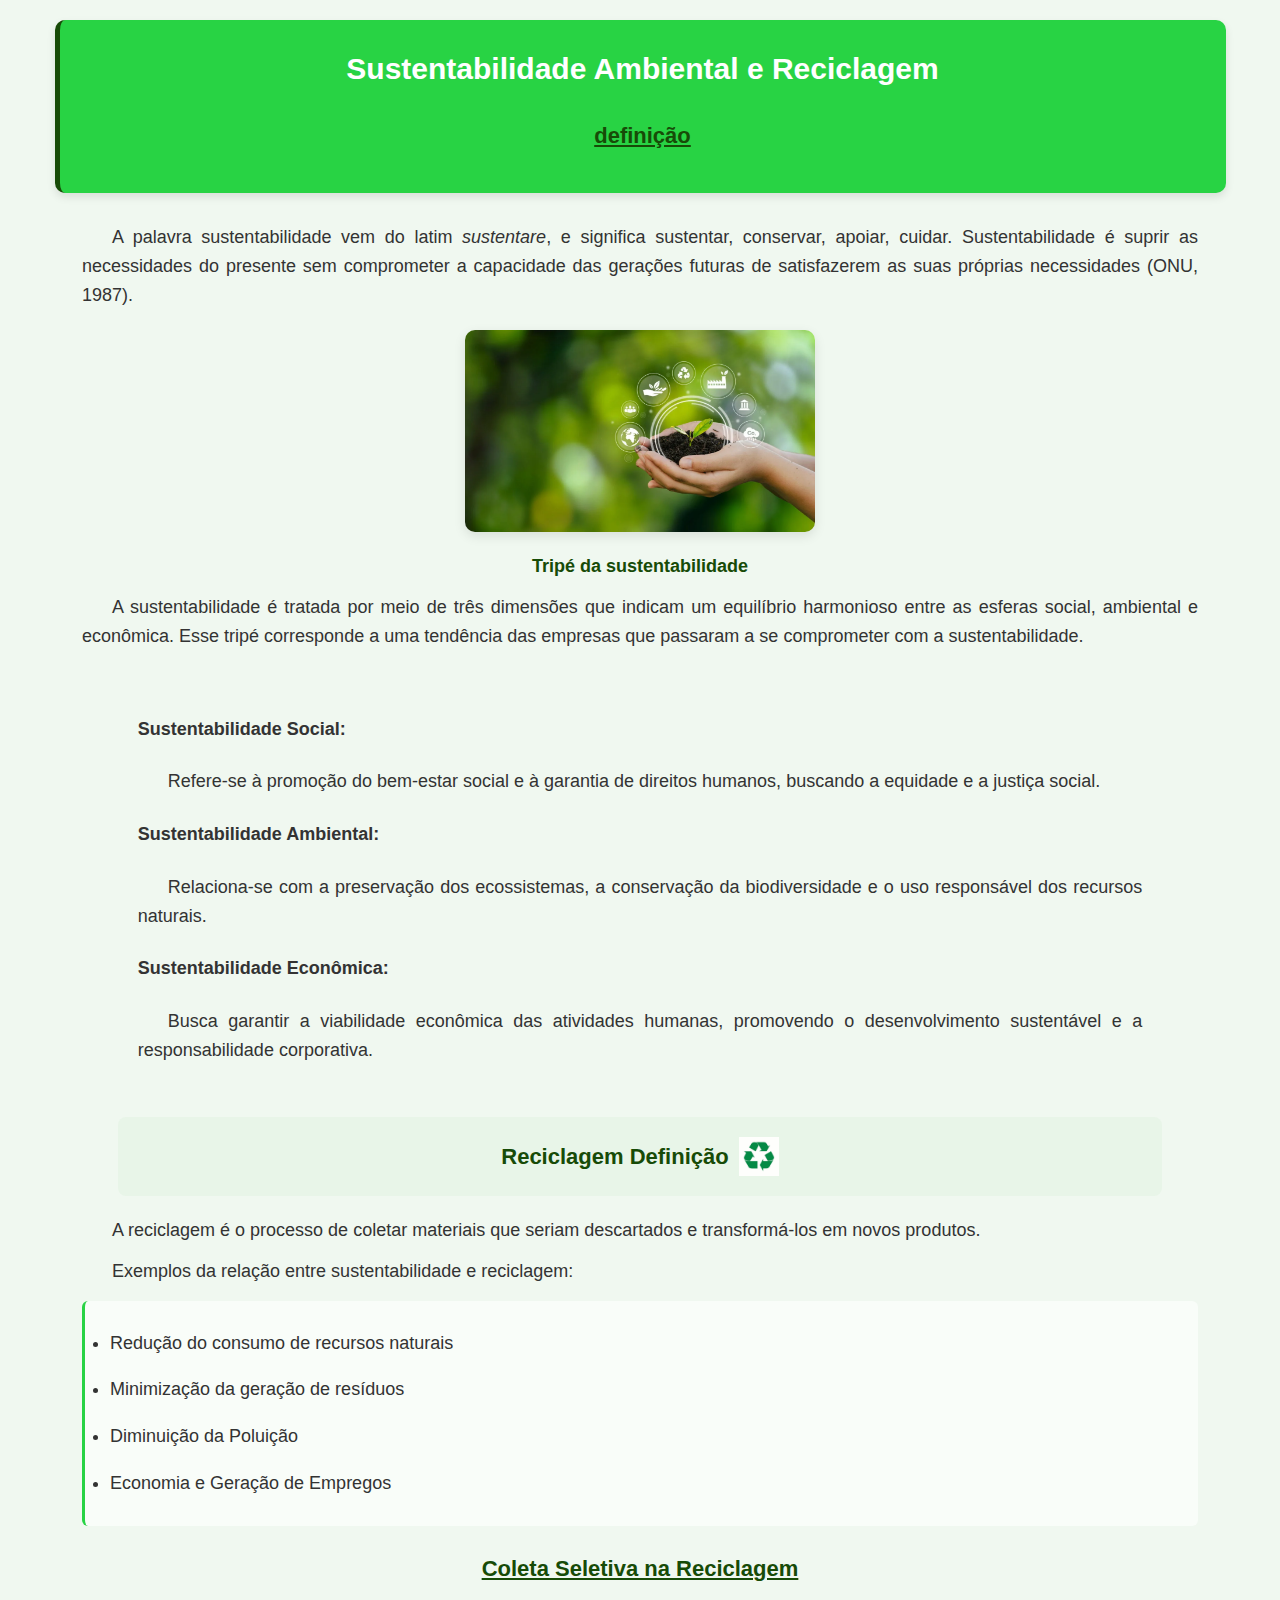
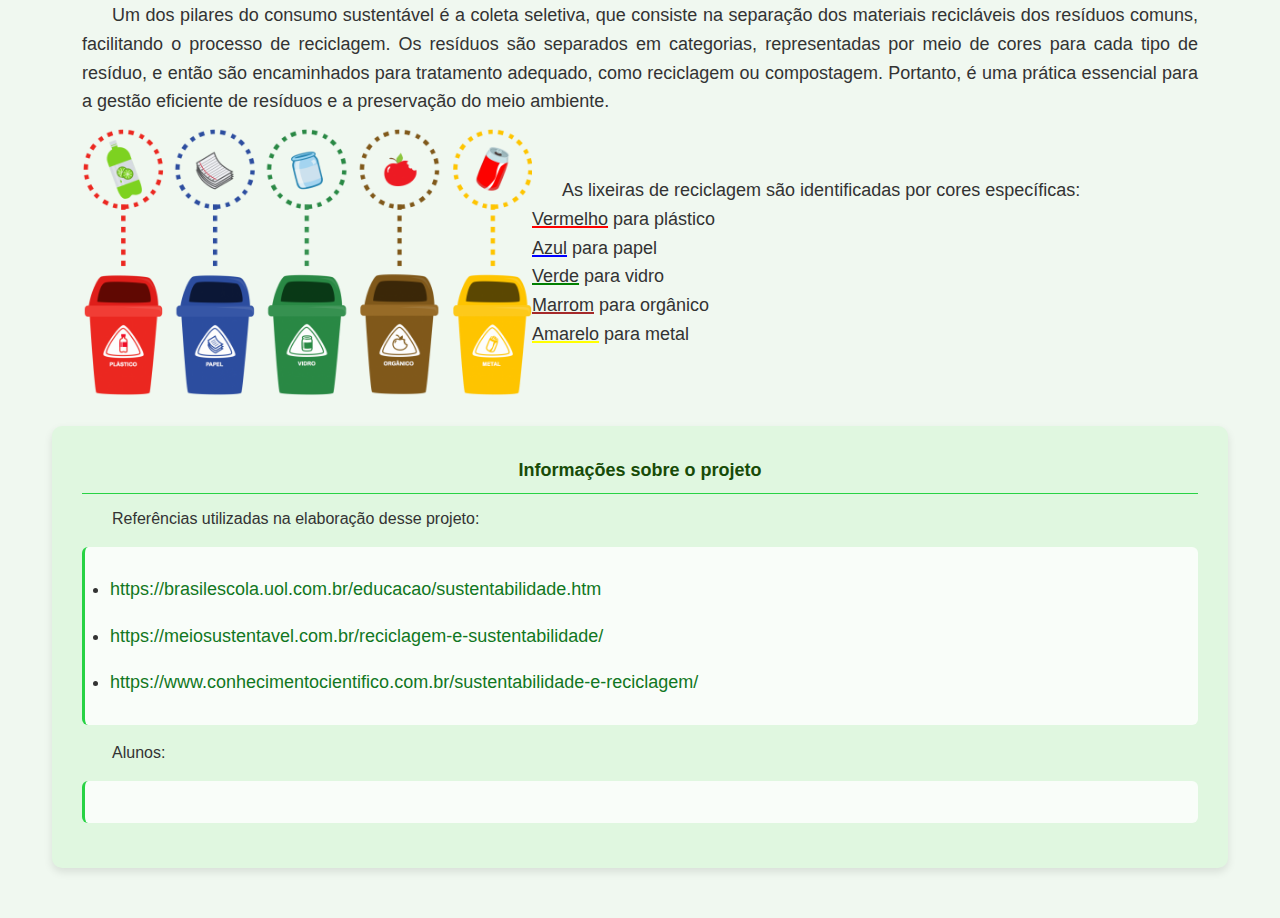
<file: main.html>
<!DOCTYPE html>
<html lang="en">
<head>
    <meta charset="UTF-8">
    <meta name="viewport" content="width=device-width, initial-scale=1.0">
    <title>sustentabilidade e meio ambiente</title>
    <link rel="stylesheet" href="styles.css">
</head>
<body>
    <section id="titulo">
        <header>
        <h1>Sustentabilidade Ambiental e Reciclagem</h1>
        <h2>definição</h2>
        </header>
    </section>

    <section id="conteudo">
        <p id="definicao" style="display: block;">
            A palavra sustentabilidade vem do latim <i>sustentare</i>, e significa sustentar, conservar, apoiar, cuidar. 
            Sustentabilidade é suprir as necessidades do presente sem comprometer a capacidade das gerações futuras de 
            satisfazerem as suas próprias necessidades (ONU, 1987).

            <!--  -->
               
            <img id="imagem1" src="imagem1.webp" alt="imagem caracteristica">

            <h3>Tripé da sustentabilidade</h3>
            <p>A sustentabilidade é tratada por meio de três dimensões que indicam um equilíbrio harmonioso entre as esferas social, ambiental e econômica. Esse tripé corresponde a uma tendência das empresas que passaram a se comprometer com a sustentabilidade.</p>
            <div id="tripeConteudo">
                <h4>Sustentabilidade Social:</h4>
                <p>Refere-se à promoção do bem-estar social e à garantia de direitos humanos, buscando a equidade e a justiça social.</p>
                <h4>Sustentabilidade Ambiental:</h4>
                <p>Relaciona-se com a preservação dos ecossistemas, a conservação da biodiversidade e o uso responsável dos recursos naturais.</p>
                <h4>Sustentabilidade Econômica:</h4>
                <p>Busca garantir a viabilidade econômica das atividades humanas, promovendo o desenvolvimento sustentável e a responsabilidade corporativa.</p>
            </div>

            <div id="div1">
                <h2 style="display: inline">Reciclagem Definição</h2>
                <img id="imagem2" src="imagem2.jpg" alt="imagem caracteristica">
            </div>
           

            <p>A reciclagem é o processo de coletar materiais que seriam descartados e transformá-los em novos produtos.</p>

            <p>
                Exemplos da relação entre sustentabilidade e reciclagem:
            </p>
            <ul>
                <li>Redução do consumo de recursos naturais</li>
                <li>Minimização da geração de resíduos</li>
                <li>Diminuição da Poluição</li>
                <li>Economia e Geração de Empregos</li>
            </ul>
            <h2>Coleta Seletiva na Reciclagem</h2>
            <p>Um dos pilares do consumo sustentável é a coleta seletiva, que consiste na separação dos materiais recicláveis dos resíduos comuns, facilitando o processo de reciclagem.
                Os resíduos são separados em categorias, representadas por meio de cores para cada tipo de resíduo, e então são encaminhados para tratamento adequado,
                como reciclagem ou compostagem. Portanto, é uma prática essencial para a gestão eficiente de resíduos e a preservação do meio ambiente.
            </p>

            
            <div style="display: flex; align-items: center;">
                <img id="imagem3" src="imagem3.png">
                <p>As lixeiras de reciclagem são identificadas por cores específicas:<br> <span style="text-decoration: underline; text-decoration-color: red; text-decoration-thickness: 2px;">Vermelho</span> para plástico <br> <span style="text-decoration: underline; text-decoration-color: blue; text-decoration-thickness: 2px;">Azul</span> para papel <br> <span style="text-decoration: underline; text-decoration-color: green; text-decoration-thickness: 2px;">Verde</span> para vidro <br> <span style="text-decoration: underline; text-decoration-color: brown; text-decoration-thickness: 2px;">Marrom</span> para orgânico <br> <span style="text-decoration: underline; text-decoration-color: yellow; text-decoration-thickness: 2px;">Amarelo</span> para metal</p>
            </div>

    </section>

    <section id="informacoes">
        <aside>
            <h3>Informações sobre o projeto</h3>
            <p>Referências utilizadas na elaboração desse projeto:</p>
            <ul id="referencias">
                <li> <a href="https://brasilescola.uol.com.br/educacao/sustentabilidade.htm">https://brasilescola.uol.com.br/educacao/sustentabilidade.htm</a></li>
                <li> <a href="https://meiosustentavel.com.br/reciclagem-e-sustentabilidade/">https://meiosustentavel.com.br/reciclagem-e-sustentabilidade/</a></li>
                <li> <a href="https://www.conhecimentocientifico.com.br/sustentabilidade-e-reciclagem/">https://www.conhecimentocientifico.com.br/sustentabilidade-e-reciclagem/</a></li>
            </ul>

            <p>Alunos:</p>
            <ul id="alunos">
                <p></p>
            </ul>
        </aside>
    </section>
</body>
</html>
</file>
<file: style.css>
body {
    font-family: Arial, sans-serif;
    background-color: #f0f8f0;
    margin: 0;
    padding: 20px;
    color: #333;
    line-height: 1.6;
}

#titulo {
    background-color: #28d344;
    border-radius: 10px;
    border-left: 5px solid #174b07;
    width: 90%;
    padding: 25px;
    color: white;
    text-align: center;
    box-shadow: 0 4px 8px rgba(0, 0, 0, 0.1);
    margin: 0 auto 30px auto;
}

#titulo h1 {
    margin: 0 0 8px 0;
    font-size: 30px;
    text-align: center;
}

#titulo p {
    margin: 0;
    font-size: 18px;
    text-align: center;
}

h2 {
    font-size: 22px;
    color: #174b07;
    text-decoration: underline;
    margin: 25px 0 15px 0;
    text-align: center;
}

h3 {
    color: #174b07;
    font-size: 18px;
    margin: 20px 0 10px 0;
    text-align: center;
}

#conteudo {
    font-size: 18px;
    margin: 0 auto;
    line-height: 1.6;
    width: 90%;
}

#conteudo section {
    margin: 30px auto;
    background-color: white;
    padding: 30px;
    border-radius: 8px;
    box-shadow: 0 2px 6px rgba(0, 0, 0, 0.1);
    width: 90%;
}

figure {
    text-align: center;
    margin: 20px 0;
}

#imagem1 {
    width: 350px;
    display: block;
    margin: 20px auto;
    border-radius: 10px;
    box-shadow: 0 4px 12px rgba(0, 0, 0, 0.1);
}

figcaption {
    margin-top: 8px;
    font-style: italic;
    color: #666;
    font-size: 14px;
}

#tripeConteudo {
    margin: 20px auto;
    width: 90%;
    padding: 20px;
}

.card-sustentabilidade {
    background-color: #f8fcf8;
    padding: 25px;
    margin: 15px auto;
    border-radius: 8px;
    box-shadow: 0 2px 6px rgba(0, 0, 0, 0.1);
    border-left: 4px solid #28d344;
    width: 90%;
}

.card-sustentabilidade h3 {
    margin-top: 0;
    color: #174b07;
    text-align: center;
}

.card-sustentabilidade p {
    margin-bottom: 0;
    text-indent: 30px;
}

#imagem4 {
    max-width: 450px;
    min-width: 300px;
    display:inline-block;
    margin: 20px auto;
    margin-top: 10px;
    border-radius: 10px;
    box-shadow: 0 4px 12px rgba(0, 0, 0, 0.1);
}

#div1 {
    display: flex;
    align-items: center;
    justify-content: center;
    margin: 20px auto;
    padding: 20px;
    background-color: #e8f5e8;
    border-radius: 8px;
    width: 90%;
}

#div1 h2 {
    margin: 0;
    text-decoration: none;
}

#imagem2 {
    width: 40px;
    display: inline;
    margin-left: 10px;
    vertical-align: middle;
}

ul {
    padding: 15px 25px;
    margin: 15px 0;
    background-color: #f9fdf9;
    border-radius: 6px;
    border-left: 3px solid #28d344;
}

ul li {
    margin: 8px 0;
    font-size: 18px;
    padding: 5px 0;
}

#informacoes {
    margin: 30px auto;
    padding: 30px;
    background-color: #e0f7e0;
    border-radius: 10px;
    box-shadow: 0 4px 8px rgba(0, 0, 0, 0.1);
    width: 90%;
}

#informacoes h3 {
    color: #174b07;
    margin-top: 0;
    text-align: center;
    border-bottom: 1px solid #28d344;
    padding-bottom: 8px;
}

a {
    color: #117722;
    text-decoration: none;
}

a:hover {
    text-decoration: underline;
}

em {
    background-color: #e8f5e8;
    padding: 2px 4px;
    border-radius: 3px;
    font-style: normal;
    font-weight: bold;
    color: #174b07;
}

p {
    text-align: justify;
    margin: 12px 0;
    text-indent: 30px;
}

/*Adição de medias queries, teste
objetivo: tornar as imagens responsivas em aparelhos de diferentes tamanhos.*/
@media (max-width: 600px) {
    #imagem1, #imagem4, #imagem3 {
        max-width: 100%; /* Ocupa toda a largura disponível */
        min-width: 0; /* Remove o mínimo fixo */
        margin: 10px auto; /* Reduz margens */
        display: block; /* Garante que fique centralizado como bloco */
    }
}

@media (min-width: 601px) and (max-width: 1024px) {
    #imagem1, #imagem4, #imagem3 {
        max-width: 80%; /* Ajusta para 80% da largura da tela */
        margin: 15px auto;
    }
}

@media (min-width: 1025px) {
    #imagem1, #imagem4, #imagem3 {
        max-width: 450px; /* Mantém o valor original */
        min-width: 300px;
    }
}
</file>
<file: styles.css>
body {
    font-family: Arial, sans-serif;
    background-color: #f0f8f0;
    margin: 0;
    padding: 20px;
    color: #333;
    line-height: 1.6;
}

#titulo {
    background-color: #28d344;
    border-radius: 10px;
    border-left: 5px solid #174b07;
    width: 90%;
    padding: 25px;
    color: white;
    text-align: center;
    box-shadow: 0 4px 8px rgba(0, 0, 0, 0.1);
    margin: 0 auto 30px auto;
}

#titulo h1 {
    margin: 0 0 8px 0;
    font-size: 30px;
    text-align: center;
}

#titulo p {
    margin: 0;
    font-size: 18px;
    text-align: center;
}

h2 {
    font-size: 22px;
    color: #174b07;
    text-decoration: underline;
    margin: 25px 0 15px 0;
    text-align: center;
}

h3 {
    color: #174b07;
    font-size: 18px;
    margin: 20px 0 10px 0;
    text-align: center;
}

#conteudo {
    font-size: 18px;
    margin: 0 auto;
    line-height: 1.6;
    width: 90%;
}

#conteudo section {
    margin: 30px auto;
    background-color: white;
    padding: 30px;
    border-radius: 8px;
    box-shadow: 0 2px 6px rgba(0, 0, 0, 0.1);
    width: 90%;
}

figure {
    text-align: center;
    margin: 20px 0;
}

#imagem1 {
    width: 350px;
    display: block;
    margin: 20px auto;
    border-radius: 10px;
    box-shadow: 0 4px 12px rgba(0, 0, 0, 0.1);
}

figcaption {
    margin-top: 8px;
    font-style: italic;
    color: #666;
    font-size: 14px;
}

#tripeConteudo {
    margin: 20px auto;
    width: 90%;
    padding: 20px;
}

.card-sustentabilidade {
    background-color: #f8fcf8;
    padding: 25px;
    margin: 15px auto;
    border-radius: 8px;
    box-shadow: 0 2px 6px rgba(0, 0, 0, 0.1);
    border-left: 4px solid #28d344;
    width: 90%;
}

.card-sustentabilidade h3 {
    margin-top: 0;
    color: #174b07;
    text-align: center;
}

.card-sustentabilidade p {
    margin-bottom: 0;
    text-indent: 30px;
}

#imagem4 {
    max-width: 450px;
    min-width: 300px;
    display:inline-block;
    margin: 20px auto;
    margin-top: 10px;
    border-radius: 10px;
    box-shadow: 0 4px 12px rgba(0, 0, 0, 0.1);
}

#div1 {
    display: flex;
    align-items: center;
    justify-content: center;
    margin: 20px auto;
    padding: 20px;
    background-color: #e8f5e8;
    border-radius: 8px;
    width: 90%;
}

#div1 h2 {
    margin: 0;
    text-decoration: none;
}

#imagem2 {
    width: 40px;
    display: inline;
    margin-left: 10px;
    vertical-align: middle;
}

ul {
    padding: 15px 25px;
    margin: 15px 0;
    background-color: #f9fdf9;
    border-radius: 6px;
    border-left: 3px solid #28d344;
}

ul li {
    margin: 8px 0;
    font-size: 18px;
    padding: 5px 0;
}

#informacoes {
    margin: 30px auto;
    padding: 30px;
    background-color: #e0f7e0;
    border-radius: 10px;
    box-shadow: 0 4px 8px rgba(0, 0, 0, 0.1);
    width: 90%;
}

#informacoes h3 {
    color: #174b07;
    margin-top: 0;
    text-align: center;
    border-bottom: 1px solid #28d344;
    padding-bottom: 8px;
}

a {
    color: #117722;
    text-decoration: none;
}

a:hover {
    text-decoration: underline;
}

em {
    background-color: #e8f5e8;
    padding: 2px 4px;
    border-radius: 3px;
    font-style: normal;
    font-weight: bold;
    color: #174b07;
}

p {
    text-align: justify;
    margin: 12px 0;
    text-indent: 30px;
}

/*Adição de medias queries, teste
objetivo: tornar as imagens responsivas em aparelhos de diferentes tamanhos.*/
@media (max-width: 600px) {
    #imagem4 {
        max-width: 100%; /* Ocupa toda a largura disponível */
        min-width: 0; /* Remove o mínimo fixo */
        margin: 10px auto; /* Reduz margens */
        display: block; /* Garante que fique centralizado como bloco */
    }
}

@media (min-width: 601px) and (max-width: 1024px) {
    #imagem4 {
        max-width: 80%; /* Ajusta para 80% da largura da tela */
        margin: 15px auto;
    }
}

@media (min-width: 1025px) {
    #imagem4 {
        max-width: 450px; /* Mantém o valor original */
        min-width: 300px;
    }
}

/*para a imagem 3 */
@media (max-width: 600px) {
    #imagem3 {
        max-width: 100%; /* Ocupa toda a largura disponível */
        min-width: 0; /* Remove o mínimo fixo */
        margin: 10px auto; /* Reduz margens */
        display: block; /* Garante que fique centralizado como bloco */
    }
}

@media (min-width: 601px) and (max-width: 1024px) {
    #imagem3 {
        max-width: 80%; /* Ajusta para 80% da largura da tela */
        margin: 15px auto;
    }
}

@media (min-width: 1025px) {
    #imagem3 {
        max-width: 450px; /* Mantém o valor original */
        min-width: 300px;
    }
}
</file>
